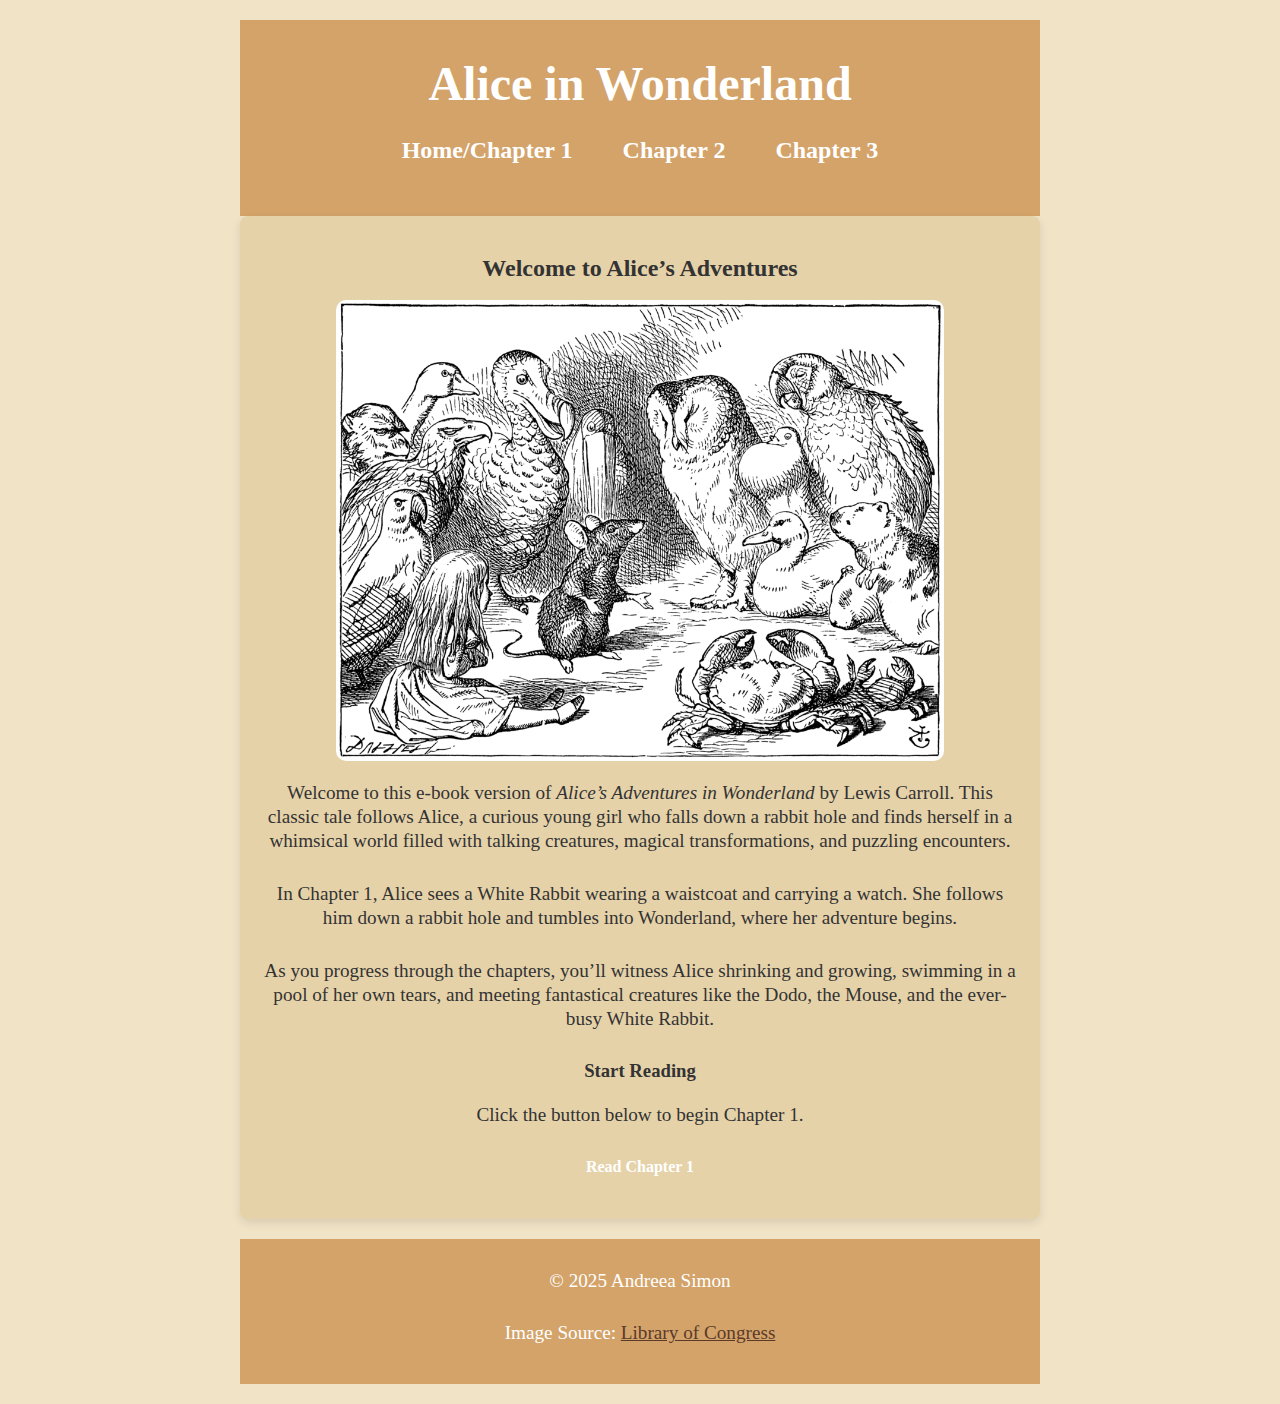
<file: index.html>
<!DOCTYPE html> 
<html lang="en"> 
<head> 
    <meta charset="UTF-8">
    <meta name="viewport" content="width=device-width, initial-scale=1.0">
    <title>Alice in Wonderland, Chapter 1</title>
    <link rel="stylesheet" href="styles.css"> 
</head>

<body> 
    <header> 
        <h1>Alice in Wonderland</h1>
        <nav> 
            <ul> 
                <li><a href="chapter1.html">Home/Chapter 1</a></li> 
                <li><a href="chapter2.html">Chapter 2</a></li>
                <li><a href="chapter3.html">Chapter 3</a></li> 
            </ul>   
        </nav>
    </header>

    <main>
        <h2>Welcome to Alice’s Adventures</h2>
        <p>
            <img src="images/alice_and%20animals3.png" alt="Alice with a group of animals" class="center"> 
            Welcome to this e-book version of <i>Alice’s Adventures in Wonderland</i> by Lewis Carroll. 
            This classic tale follows Alice, a curious young girl who falls down a rabbit hole and 
            finds herself in a whimsical world filled with talking creatures, magical transformations, 
            and puzzling encounters.
        </p>

        <p>
            In Chapter 1, Alice sees a White Rabbit wearing a waistcoat and carrying a watch. She follows 
            him down a rabbit hole and tumbles into Wonderland, where her adventure begins.
        </p>

        <p>
            As you progress through the chapters, you’ll witness Alice shrinking and growing, swimming in a 
            pool of her own tears, and meeting fantastical creatures like the Dodo, the Mouse, and the 
            ever-busy White Rabbit.
        </p>

        <h3>Start Reading</h3>
        <p>Click the button below to begin Chapter 1.</p>

        <nav class="cover-nav">
            <a href="chapter1.html" class="start button">Read Chapter 1</a>
        </nav>
    </main>

    <footer>
        <p>&copy; 2025 Andreea Simon</p>
        <p>Image Source: <a href="https://www.loc.gov/item/12031272/" target="_blank">Library of Congress</a></p>
    </footer>
</body>
</html>
</file>
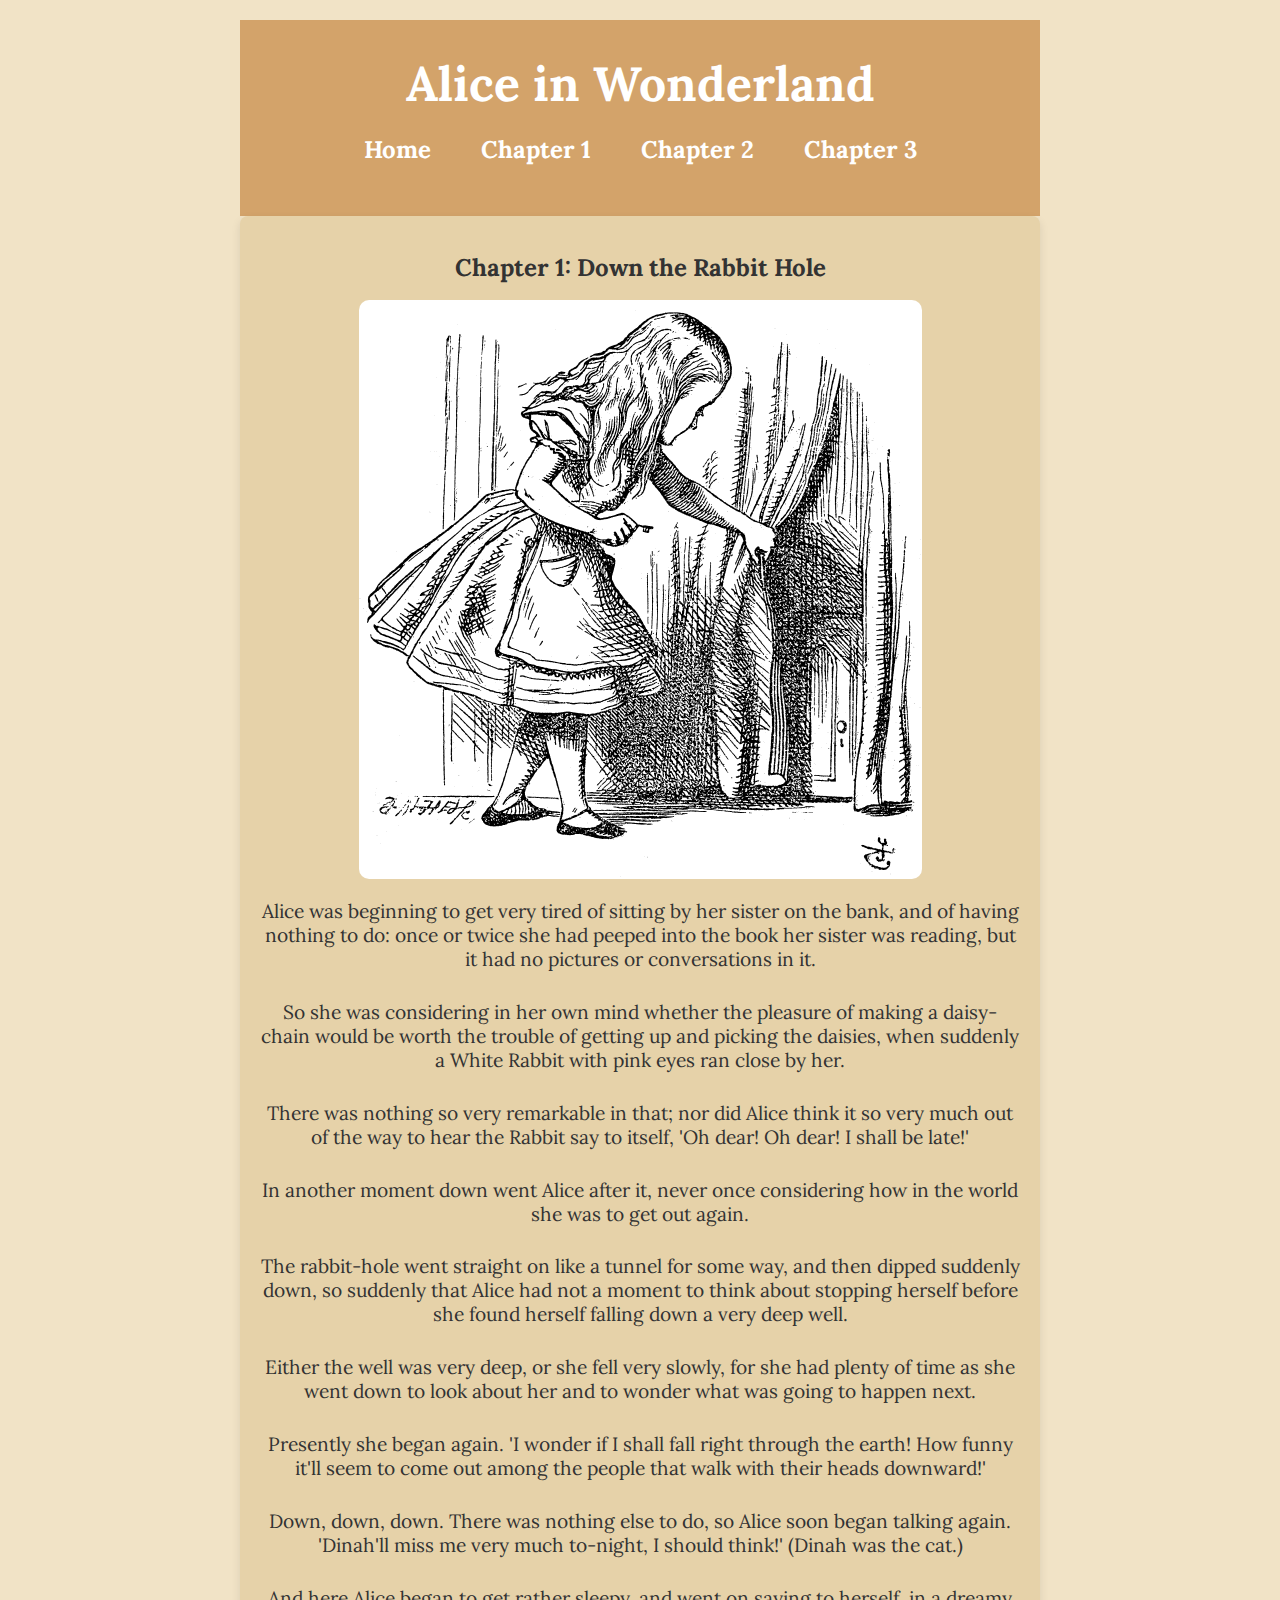
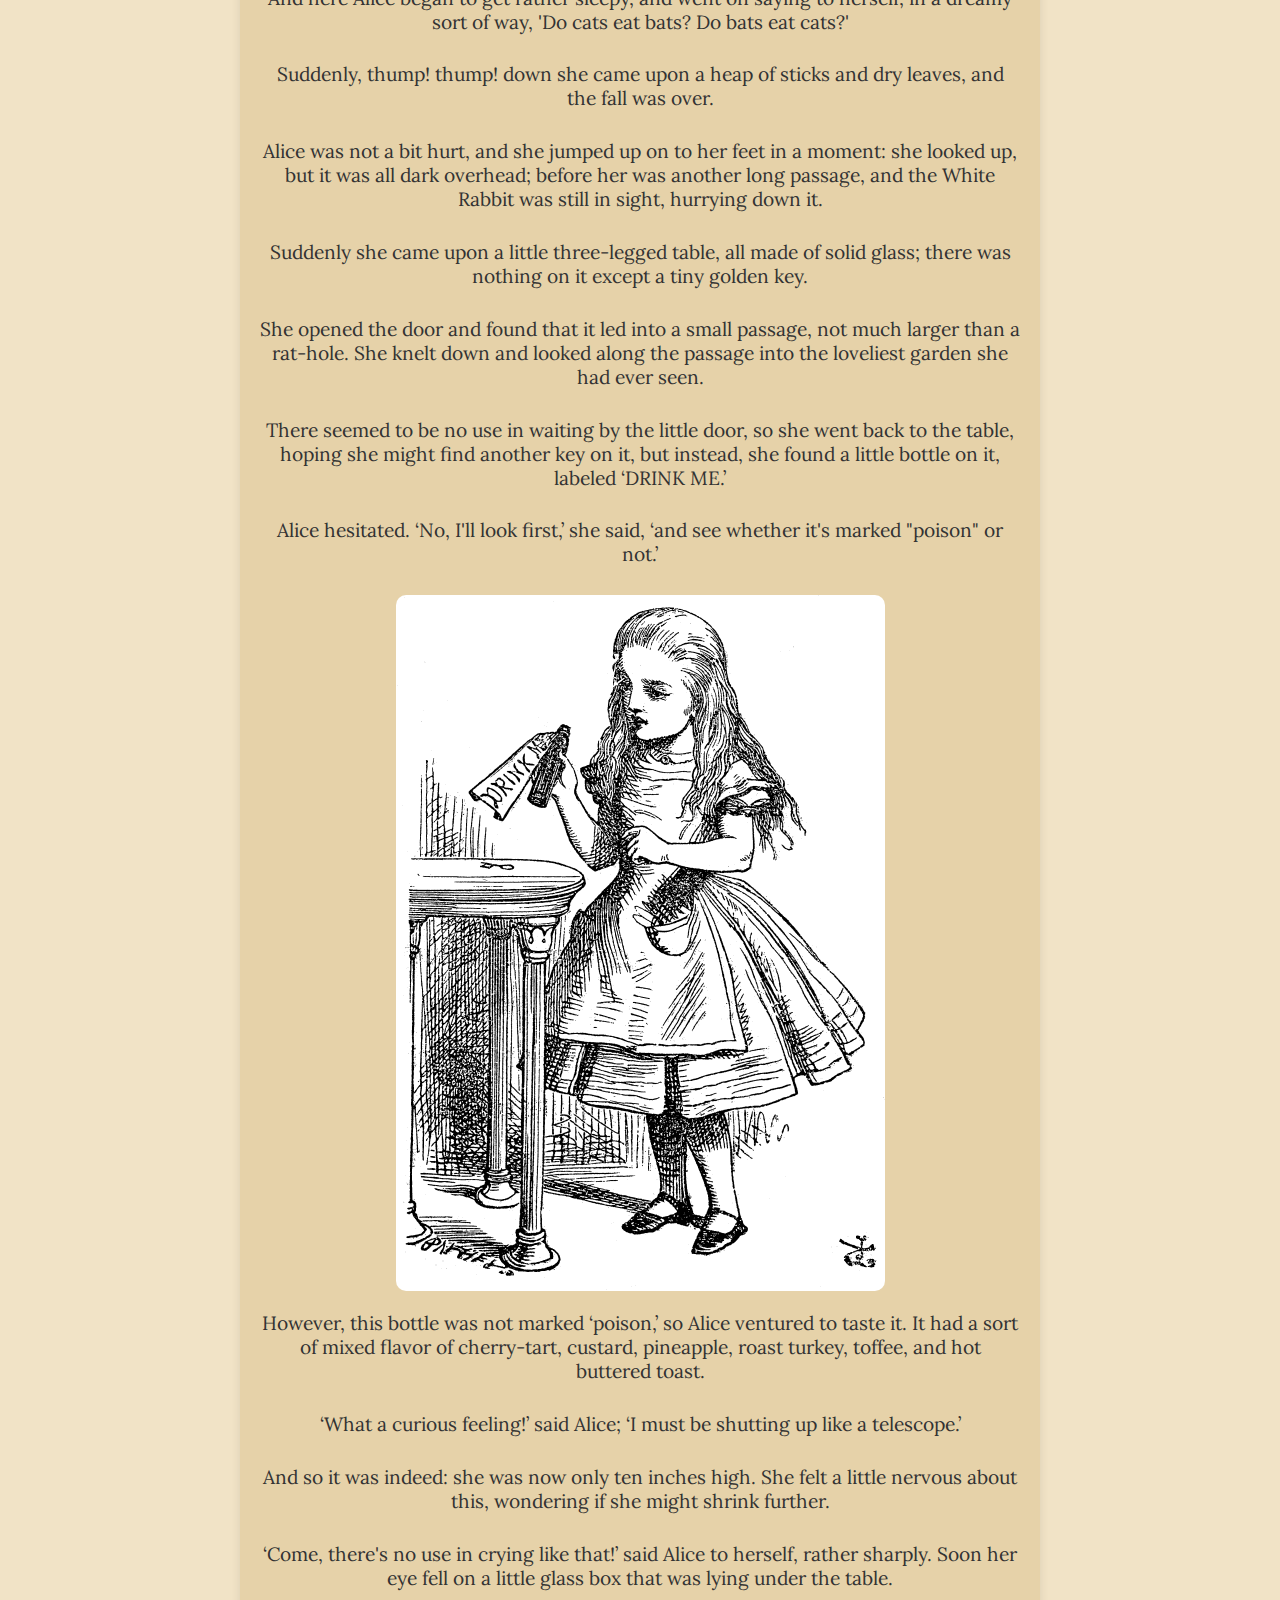
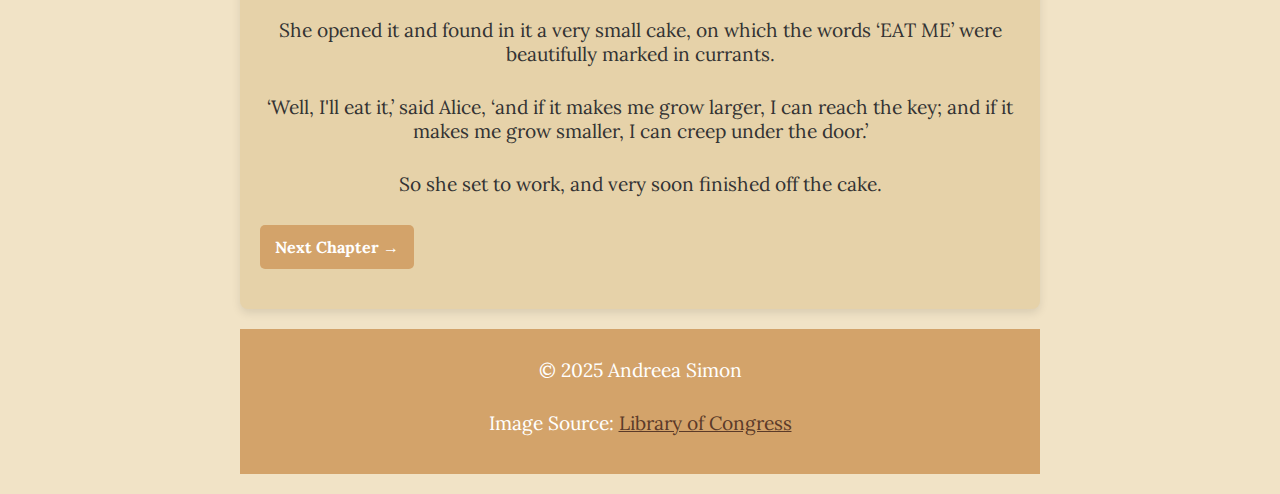
<file: chapter1.html>
<!DOCTYPE html>
<html lang="en"> 
<head> 
    <meta charset="UTF-8">
    <meta name="viewport" content="width=device-width, initial-scale=1.0">
    <title>Alice in Wonderland - Chapter 1</title>
    <link rel="stylesheet" href="styles.css"> 
    <link href="https://fonts.googleapis.com/css2?family=Lora:wght@400;700&display=swap" rel="stylesheet"> 
</head>

<body> 
    <header> 
        <h1>Alice in Wonderland</h1>
        <nav> 
            <ul> 
                <li><a href="index.html">Home</a></li>
                <li><a href="chapter1.html">Chapter 1</a></li>
                <li><a href="chapter2.html">Chapter 2</a></li>
                <li><a href="chapter3.html">Chapter 3</a></li>
            </ul>   
        </nav>
    </header>

    <main>
        <h2>Chapter 1: Down the Rabbit Hole</h2>
        <img src="images/alicesmall_door.png" alt="Alice discovering a small door behind the curtain" class="center">

        <p>Alice was beginning to get very tired of sitting by her sister on the bank, and of having nothing to do: once or twice she had peeped into the book her sister was reading, but it had no pictures or conversations in it.</p>

        <p>So she was considering in her own mind whether the pleasure of making a daisy-chain would be worth the trouble of getting up and picking the daisies, when suddenly a White Rabbit with pink eyes ran close by her.</p>

        <p>There was nothing so very remarkable in that; nor did Alice think it so very much out of the way to hear the Rabbit say to itself, 'Oh dear! Oh dear! I shall be late!'</p>

        <p>In another moment down went Alice after it, never once considering how in the world she was to get out again.</p>

        <p>The rabbit-hole went straight on like a tunnel for some way, and then dipped suddenly down, so suddenly that Alice had not a moment to think about stopping herself before she found herself falling down a very deep well.</p>

        <p>Either the well was very deep, or she fell very slowly, for she had plenty of time as she went down to look about her and to wonder what was going to happen next.</p>

        <p>Presently she began again. 'I wonder if I shall fall right through the earth! How funny it'll seem to come out among the people that walk with their heads downward!'</p>

        <p>Down, down, down. There was nothing else to do, so Alice soon began talking again. 'Dinah'll miss me very much to-night, I should think!' (Dinah was the cat.)</p>

        <p>And here Alice began to get rather sleepy, and went on saying to herself, in a dreamy sort of way, 'Do cats eat bats? Do bats eat cats?'</p>

        <p>Suddenly, thump! thump! down she came upon a heap of sticks and dry leaves, and the fall was over.</p>

        <p>Alice was not a bit hurt, and she jumped up on to her feet in a moment: she looked up, but it was all dark overhead; before her was another long passage, and the White Rabbit was still in sight, hurrying down it.</p>

        <p>Suddenly she came upon a little three-legged table, all made of solid glass; there was nothing on it except a tiny golden key.</p>

        <p>She opened the door and found that it led into a small passage, not much larger than a rat-hole. She knelt down and looked along the passage into the loveliest garden she had ever seen.</p>

        <p>There seemed to be no use in waiting by the little door, so she went back to the table, hoping she might find another key on it, but instead, she found a little bottle on it, labeled ‘DRINK ME.’</p>

        <p>Alice hesitated. ‘No, I'll look first,’ she said, ‘and see whether it's marked "poison" or not.’</p>

        <img src="images/alice_and_thebottle.png" alt="Alice and the bottle" class="center">

        <p>However, this bottle was not marked ‘poison,’ so Alice ventured to taste it. It had a sort of mixed flavor of cherry-tart, custard, pineapple, roast turkey, toffee, and hot buttered toast.</p>

        <p>‘What a curious feeling!’ said Alice; ‘I must be shutting up like a telescope.’</p>

        <p>And so it was indeed: she was now only ten inches high. She felt a little nervous about this, wondering if she might shrink further.</p>

        <p>‘Come, there's no use in crying like that!’ said Alice to herself, rather sharply. Soon her eye fell on a little glass box that was lying under the table.</p>

        <p>She opened it and found in it a very small cake, on which the words ‘EAT ME’ were beautifully marked in currants.</p>

        <p>‘Well, I'll eat it,’ said Alice, ‘and if it makes me grow larger, I can reach the key; and if it makes me grow smaller, I can creep under the door.’</p>

        <p>So she set to work, and very soon finished off the cake.</p>

        <nav class="bottom-nav">
            <a href="chapter2.html">Next Chapter →</a>
        </nav>
    </main>

    <footer>
        <p>&copy; 2025 Andreea Simon</p>
        <p>Image Source: <a href="https://www.loc.gov/item/12031272/" target="_blank">Library of Congress</a></p>
    </footer>
</body>
</html>
</file>
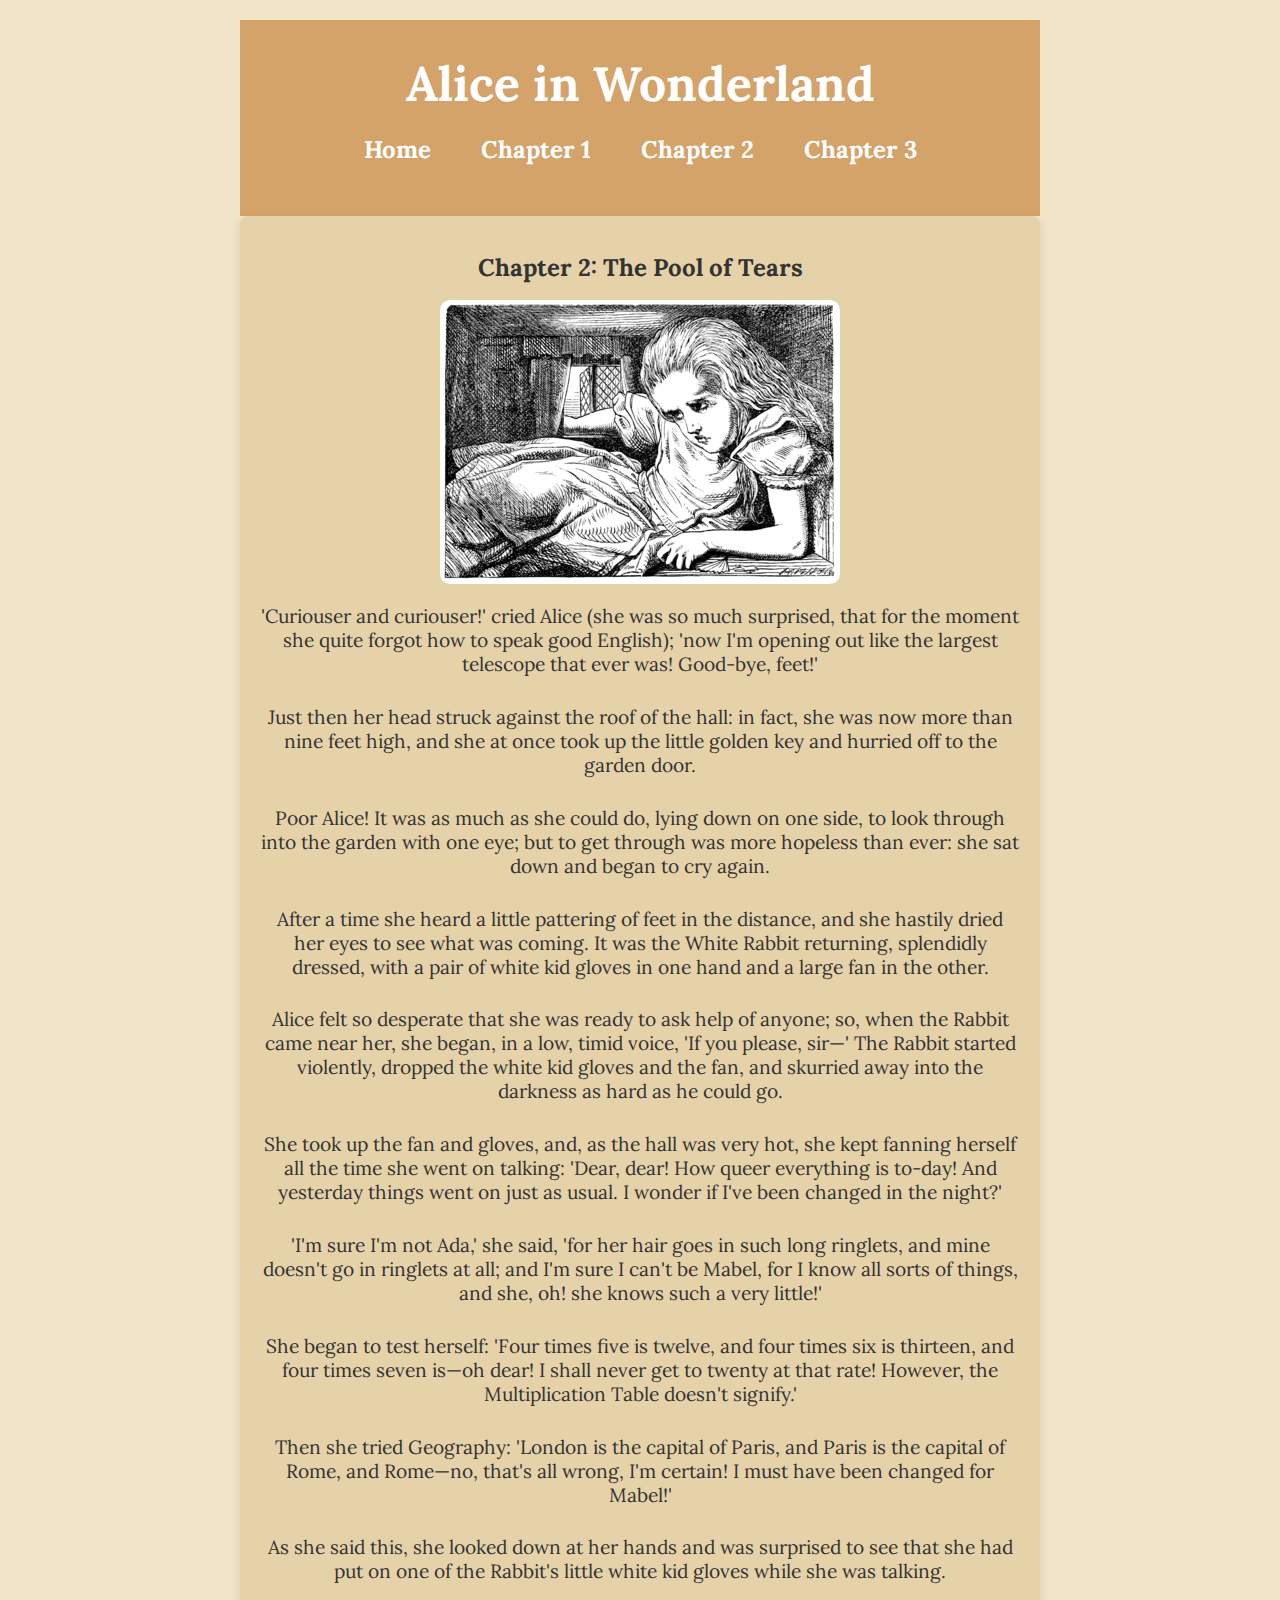
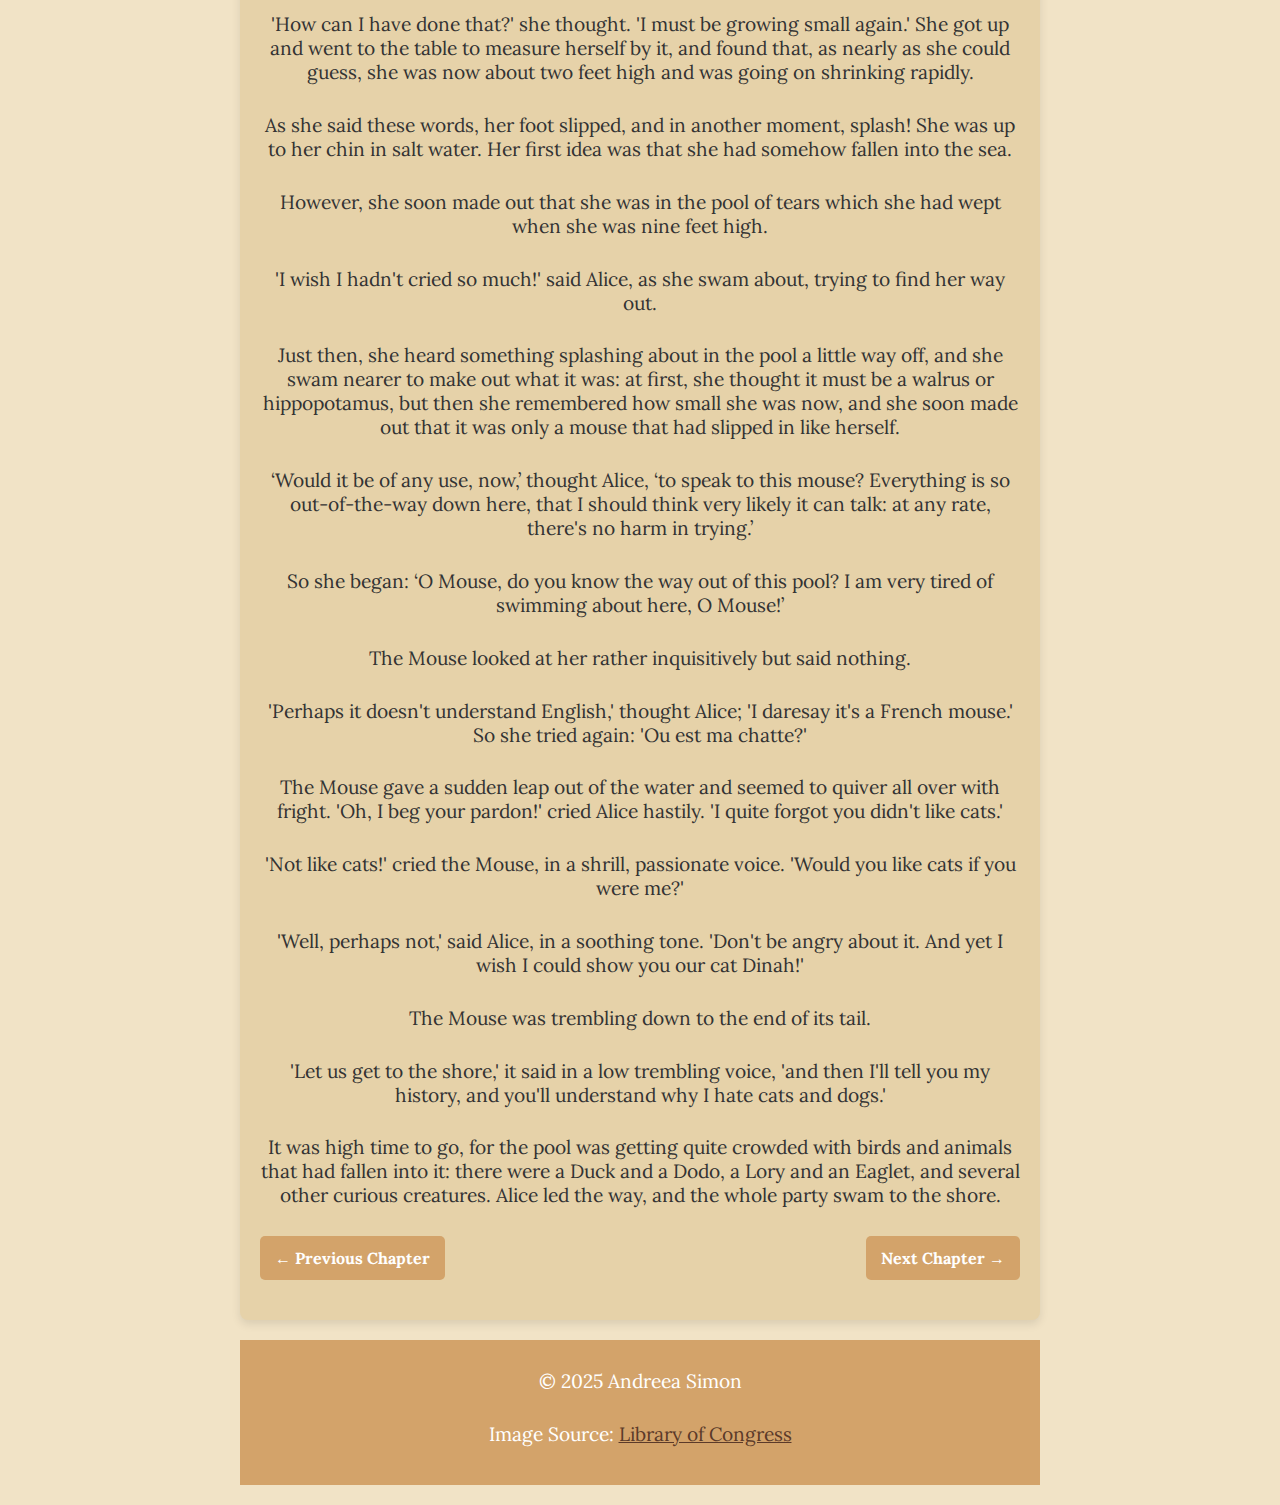
<file: chapter2.html>
<!DOCTYPE html> 
<html lang="en"> 
<head> 
    <meta charset="UTF-8">
    <meta name="viewport" content="width=device-width, initial-scale=1.0">
    <title>Alice in Wonderland - Chapter 2</title>
    <link rel="stylesheet" href="styles.css"> 
    <link href="https://fonts.googleapis.com/css2?family=Lora:wght@400;700&display=swap" rel="stylesheet"> 
</head>

<body> 
    <header> 
        <h1>Alice in Wonderland</h1>
        <nav> 
            <ul> 
                <li><a href="index.html">Home</a></li>
                <li><a href="chapter1.html">Chapter 1</a></li>
                <li><a href="chapter2.html">Chapter 2</a></li>
                <li><a href="chapter3.html">Chapter 3</a></li>
            </ul>   
        </nav>
    </header>

    <main>
        <h2>Chapter 2: The Pool of Tears</h2>
        <img src="images/alice_insmallhouse.png" alt="Alice growing too large inside a tiny house" class="center">

        <p>'Curiouser and curiouser!' cried Alice (she was so much surprised, that for the moment she quite forgot how to speak good English); 'now I'm opening out like the largest telescope that ever was! Good-bye, feet!'</p>

        <p>Just then her head struck against the roof of the hall: in fact, she was now more than nine feet high, and she at once took up the little golden key and hurried off to the garden door.</p>

        <p>Poor Alice! It was as much as she could do, lying down on one side, to look through into the garden with one eye; but to get through was more hopeless than ever: she sat down and began to cry again.</p>

        <p>After a time she heard a little pattering of feet in the distance, and she hastily dried her eyes to see what was coming. It was the White Rabbit returning, splendidly dressed, with a pair of white kid gloves in one hand and a large fan in the other.</p>

        <p>Alice felt so desperate that she was ready to ask help of anyone; so, when the Rabbit came near her, she began, in a low, timid voice, 'If you please, sir—' The Rabbit started violently, dropped the white kid gloves and the fan, and skurried away into the darkness as hard as he could go.</p>

        <p>She took up the fan and gloves, and, as the hall was very hot, she kept fanning herself all the time she went on talking: 'Dear, dear! How queer everything is to-day! And yesterday things went on just as usual. I wonder if I've been changed in the night?'</p>

        <p>'I'm sure I'm not Ada,' she said, 'for her hair goes in such long ringlets, and mine doesn't go in ringlets at all; and I'm sure I can't be Mabel, for I know all sorts of things, and she, oh! she knows such a very little!'</p>

        <p>She began to test herself: 'Four times five is twelve, and four times six is thirteen, and four times seven is—oh dear! I shall never get to twenty at that rate! However, the Multiplication Table doesn't signify.'</p>

        <p>Then she tried Geography: 'London is the capital of Paris, and Paris is the capital of Rome, and Rome—no, that's all wrong, I'm certain! I must have been changed for Mabel!'</p>

        <p>As she said this, she looked down at her hands and was surprised to see that she had put on one of the Rabbit's little white kid gloves while she was talking.</p>

        <p>'How can I have done that?' she thought. 'I must be growing small again.' She got up and went to the table to measure herself by it, and found that, as nearly as she could guess, she was now about two feet high and was going on shrinking rapidly.</p>

        <p>As she said these words, her foot slipped, and in another moment, splash! She was up to her chin in salt water. Her first idea was that she had somehow fallen into the sea.</p>

        <p>However, she soon made out that she was in the pool of tears which she had wept when she was nine feet high.</p>

        <p>'I wish I hadn't cried so much!' said Alice, as she swam about, trying to find her way out.</p>

        <p>Just then, she heard something splashing about in the pool a little way off, and she swam nearer to make out what it was: at first, she thought it must be a walrus or hippopotamus, but then she remembered how small she was now, and she soon made out that it was only a mouse that had slipped in like herself.</p>

        <p>‘Would it be of any use, now,’ thought Alice, ‘to speak to this mouse? Everything is so out-of-the-way down here, that I should think very likely it can talk: at any rate, there's no harm in trying.’</p>

        <p>So she began: ‘O Mouse, do you know the way out of this pool? I am very tired of swimming about here, O Mouse!’</p>

        <p>The Mouse looked at her rather inquisitively but said nothing.</p>

        <p>'Perhaps it doesn't understand English,' thought Alice; 'I daresay it's a French mouse.' So she tried again: 'Ou est ma chatte?'</p>

        <p>The Mouse gave a sudden leap out of the water and seemed to quiver all over with fright. 'Oh, I beg your pardon!' cried Alice hastily. 'I quite forgot you didn't like cats.'</p>

        <p>'Not like cats!' cried the Mouse, in a shrill, passionate voice. 'Would you like cats if you were me?'</p>

        <p>'Well, perhaps not,' said Alice, in a soothing tone. 'Don't be angry about it. And yet I wish I could show you our cat Dinah!'</p>

        <p>The Mouse was trembling down to the end of its tail.</p>

        <p>'Let us get to the shore,' it said in a low trembling voice, 'and then I'll tell you my history, and you'll understand why I hate cats and dogs.'</p>

        <p>It was high time to go, for the pool was getting quite crowded with birds and animals that had fallen into it: there were a Duck and a Dodo, a Lory and an Eaglet, and several other curious creatures. Alice led the way, and the whole party swam to the shore.</p>

        <nav class="bottom-nav">
            <a href="chapter1.html">← Previous Chapter</a>
            <a href="chapter3.html">Next Chapter →</a>
        </nav>
    </main>

    <footer>
    <p>&copy; 2025 Andreea Simon </p>
    <p>Image Source: <a href="https://www.loc.gov/item/12031272/" target="_blank">Library of Congress</a></p>
</footer>  
</body>
</html>
</file>
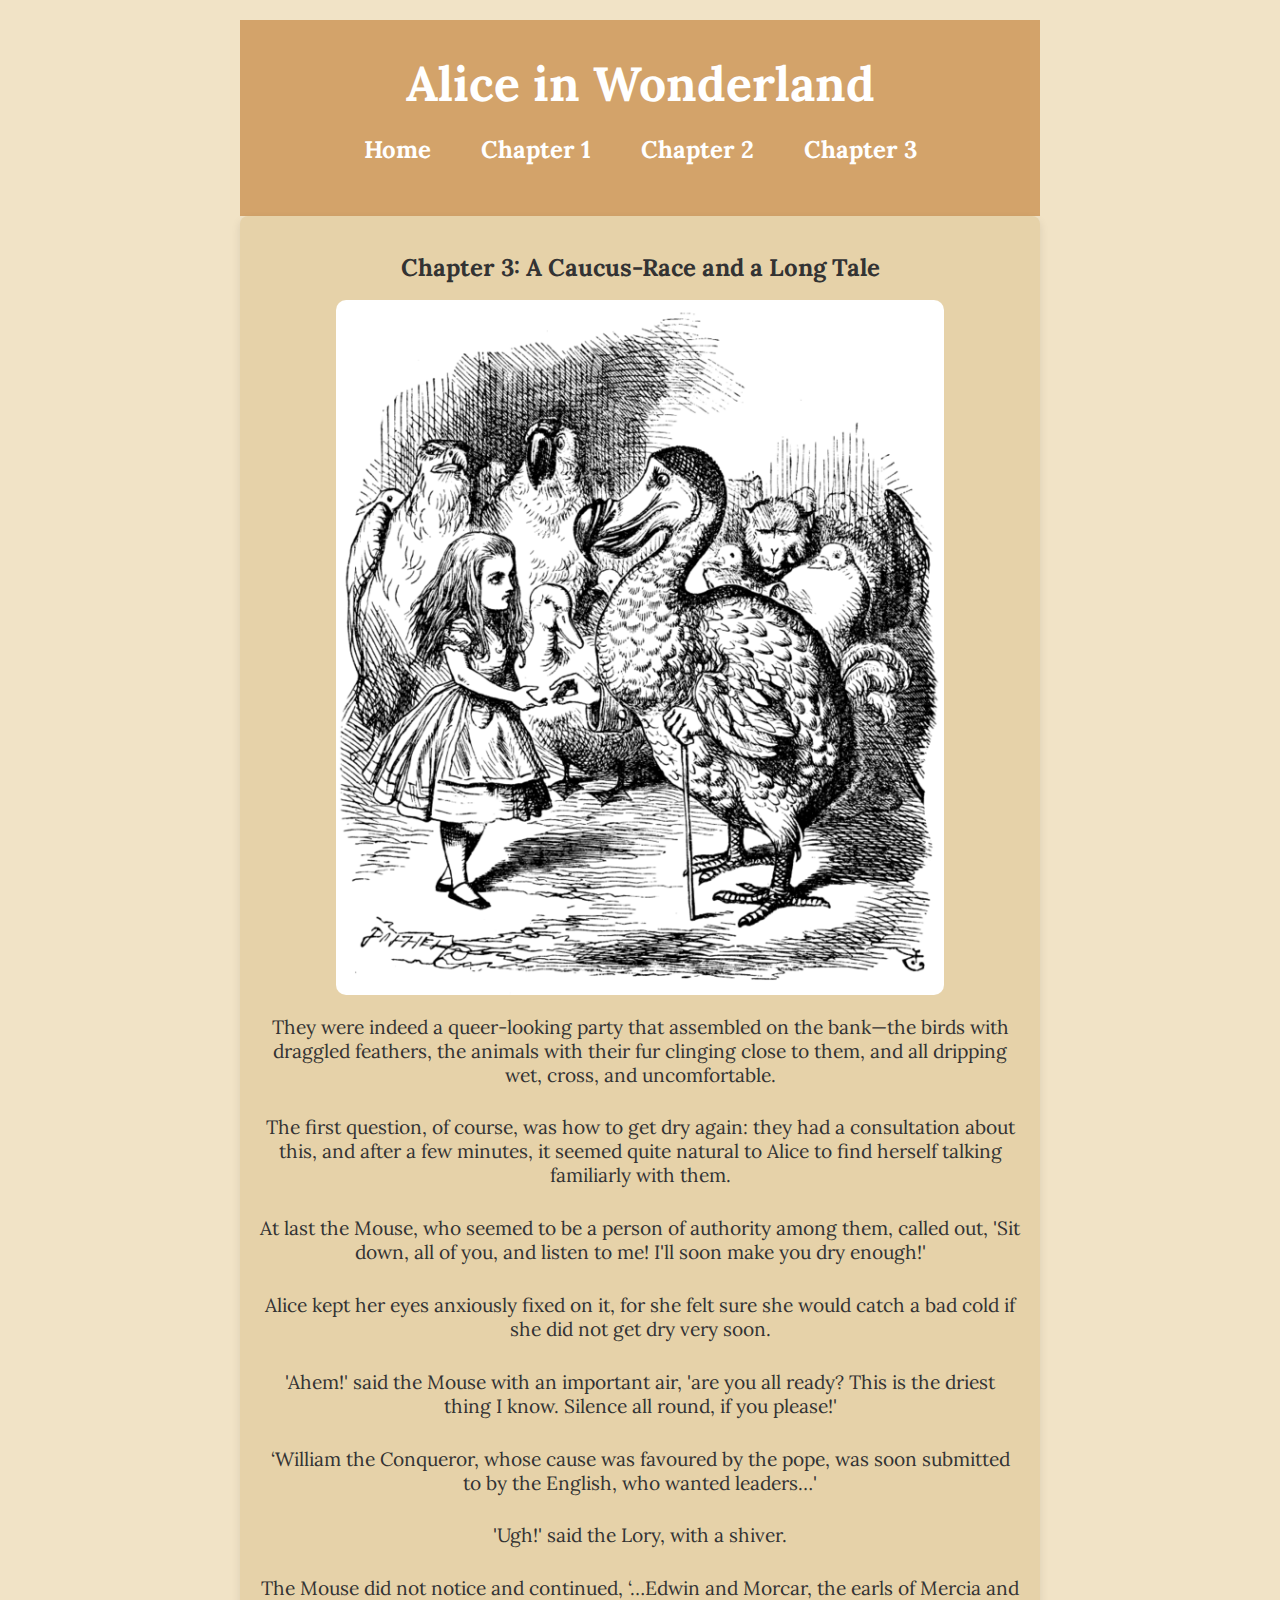
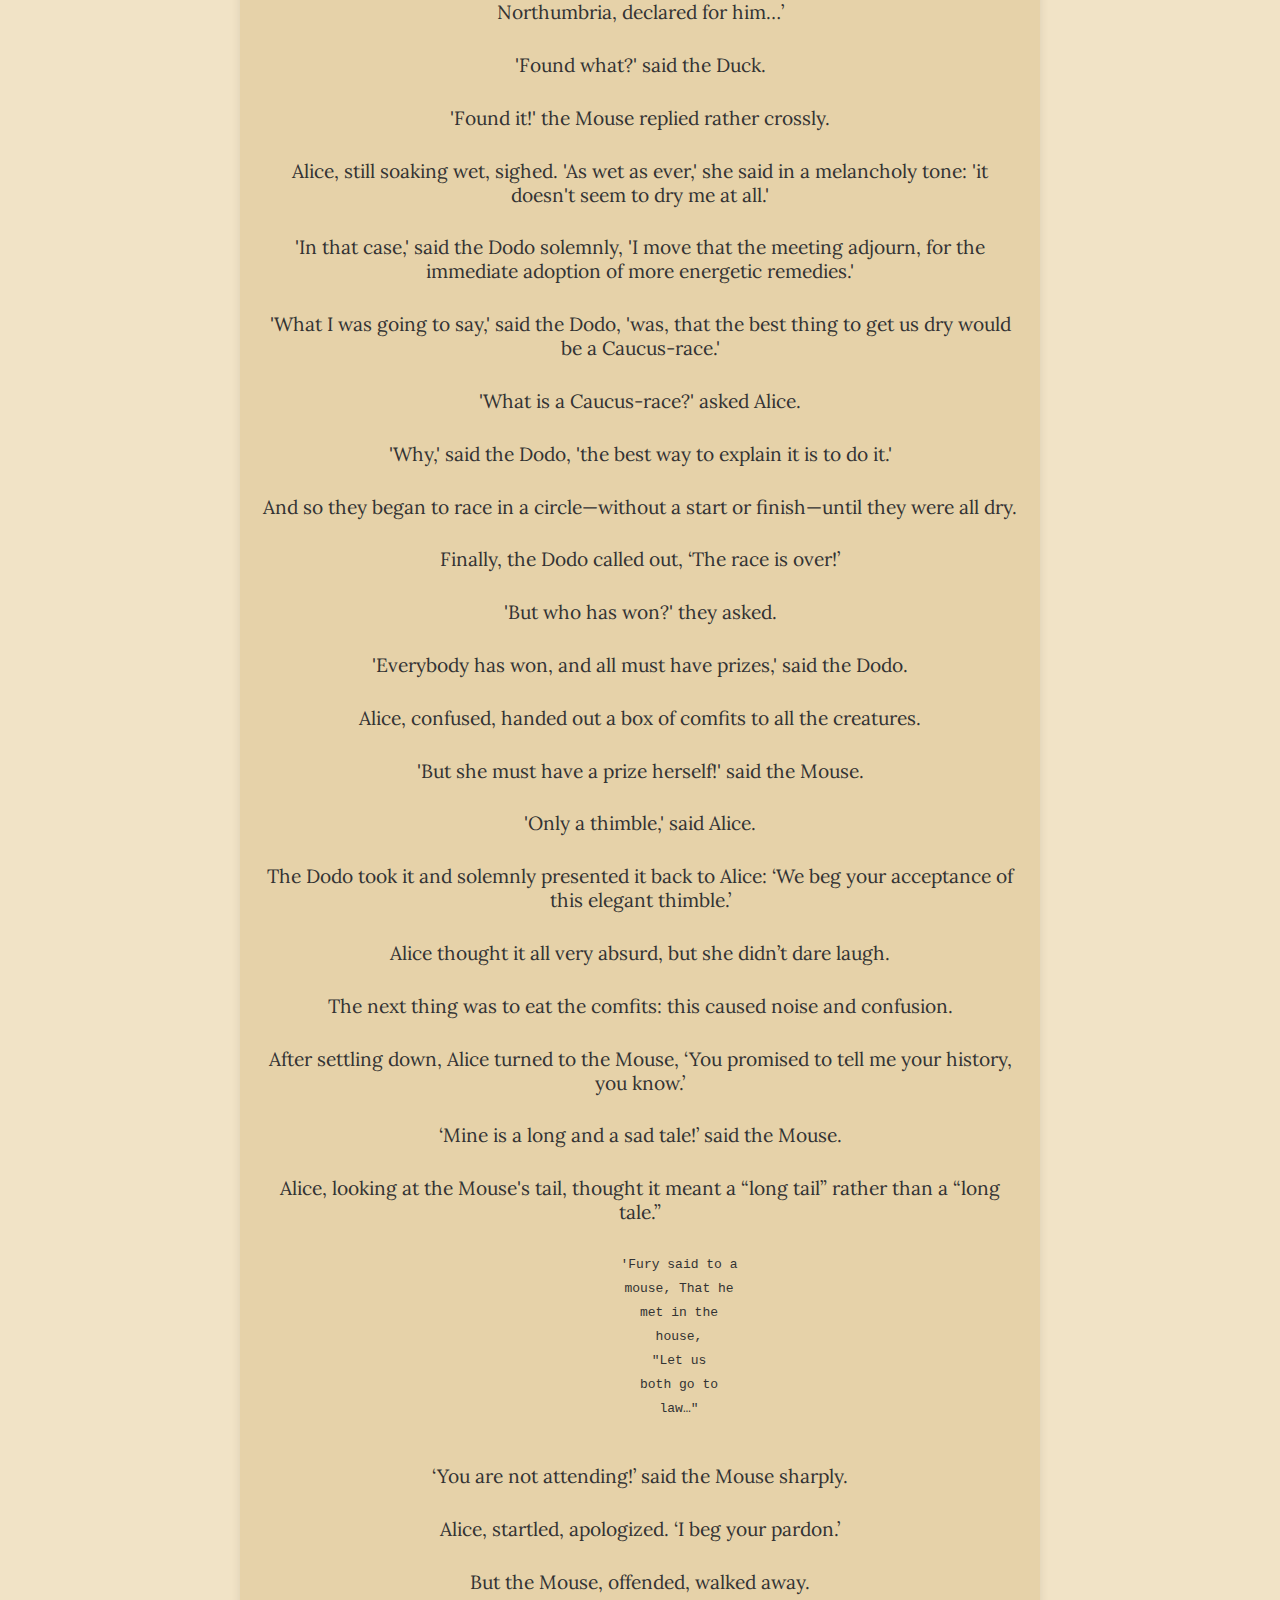
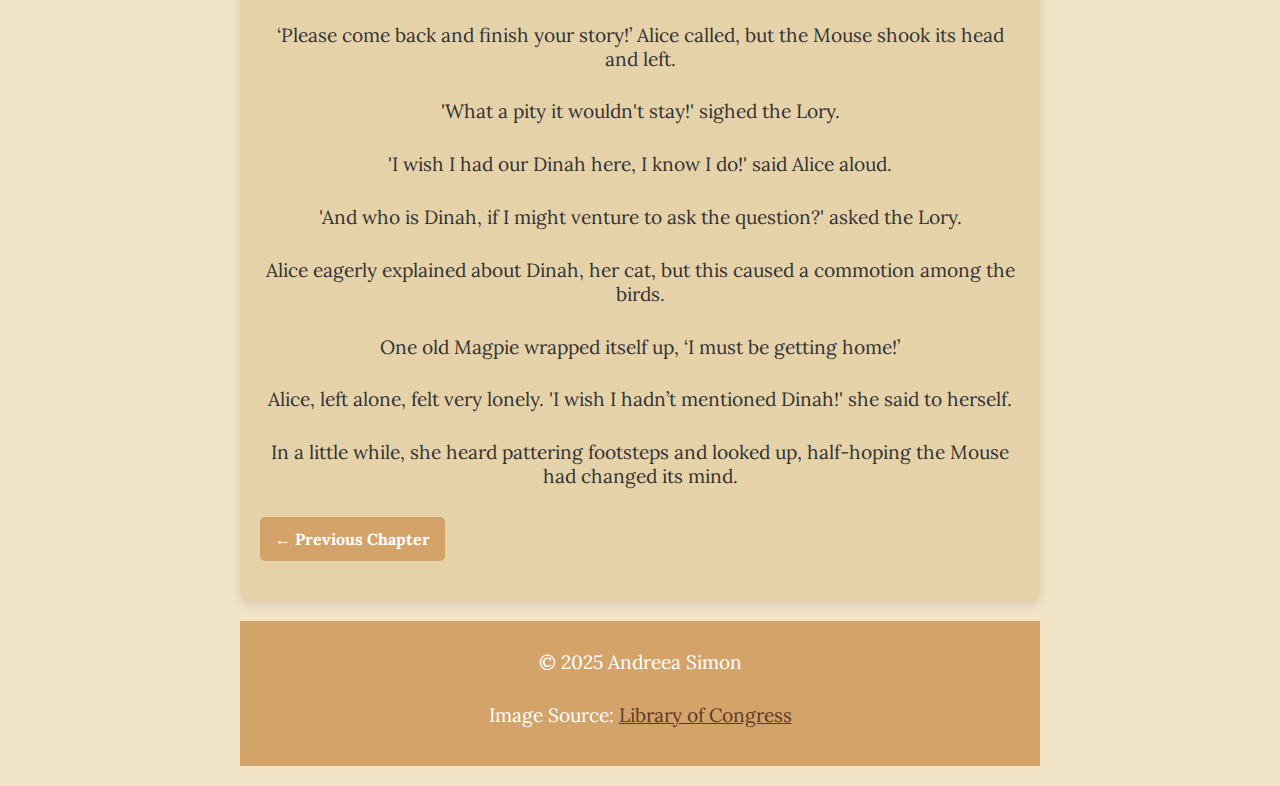
<file: chapter3.html>
<!DOCTYPE html> 
<html lang="en"> 
<head> 
    <meta charset="UTF-8">
    <meta name="viewport" content="width=device-width, initial-scale=1.0">
    <title>Alice in Wonderland - Chapter 3</title>
    <link rel="stylesheet" href="styles.css"> 
    <link href="https://fonts.googleapis.com/css2?family=Lora:wght@400;700&display=swap" rel="stylesheet"> 
</head>

<body> 
    <header> 
        <h1>Alice in Wonderland</h1>
        <nav> 
            <ul> 
                <li><a href="index.html">Home</a></li>
                <li><a href="chapter1.html">Chapter 1</a></li>
                <li><a href="chapter2.html">Chapter 2</a></li>
                <li><a href="chapter3.html">Chapter 3</a></li>
            </ul>   
        </nav>
    </header>

    <main>
        <h2>Chapter 3: A Caucus-Race and a Long Tale</h2>
        <img src="images/alice_3_2.png" alt="dodo in a Caucus-race" class="center">

        <p>They were indeed a queer-looking party that assembled on the bank—the birds with draggled feathers, the animals with their fur clinging close to them, and all dripping wet, cross, and uncomfortable.</p>

        <p>The first question, of course, was how to get dry again: they had a consultation about this, and after a few minutes, it seemed quite natural to Alice to find herself talking familiarly with them.</p>

        <p>At last the Mouse, who seemed to be a person of authority among them, called out, 'Sit down, all of you, and listen to me! I'll soon make you dry enough!'</p>

        <p>Alice kept her eyes anxiously fixed on it, for she felt sure she would catch a bad cold if she did not get dry very soon.</p>

        <p>'Ahem!' said the Mouse with an important air, 'are you all ready? This is the driest thing I know. Silence all round, if you please!'</p>

        <p>‘William the Conqueror, whose cause was favoured by the pope, was soon submitted to by the English, who wanted leaders…'</p>

        <p>'Ugh!' said the Lory, with a shiver.</p>

        <p>The Mouse did not notice and continued, ‘…Edwin and Morcar, the earls of Mercia and Northumbria, declared for him…’</p>

        <p>'Found what?' said the Duck.</p>

        <p>'Found it!' the Mouse replied rather crossly.</p>

        <p>Alice, still soaking wet, sighed. 'As wet as ever,' she said in a melancholy tone: 'it doesn't seem to dry me at all.'</p>

        <p>'In that case,' said the Dodo solemnly, 'I move that the meeting adjourn, for the immediate adoption of more energetic remedies.'</p>
        

        <p>'What I was going to say,' said the Dodo, 'was, that the best thing to get us dry would be a Caucus-race.'</p>

        <p>'What is a Caucus-race?' asked Alice.</p>

        <p>'Why,' said the Dodo, 'the best way to explain it is to do it.'</p>

        <p>And so they began to race in a circle—without a start or finish—until they were all dry.</p>

        <p>Finally, the Dodo called out, ‘The race is over!’</p>

        <p>'But who has won?' they asked.</p>

        <p>'Everybody has won, and all must have prizes,' said the Dodo.</p>

        <p>Alice, confused, handed out a box of comfits to all the creatures.</p>

        <p>'But she must have a prize herself!' said the Mouse.</p>

        <p>'Only a thimble,' said Alice.</p>

        <p>The Dodo took it and solemnly presented it back to Alice: ‘We beg your acceptance of this elegant thimble.’</p>

        <p>Alice thought it all very absurd, but she didn’t dare laugh.</p>

        <p>The next thing was to eat the comfits: this caused noise and confusion.</p>

        <p>After settling down, Alice turned to the Mouse, ‘You promised to tell me your history, you know.’</p>

        <p>‘Mine is a long and a sad tale!’ said the Mouse.</p>

        <p>Alice, looking at the Mouse's tail, thought it meant a “long tail” rather than a “long tale.”</p>

        <pre>
          'Fury said to a
          mouse, That he
          met in the
          house,
          "Let us
          both go to
          law…"
        </pre>

        <p>‘You are not attending!’ said the Mouse sharply.</p>

        <p>Alice, startled, apologized. ‘I beg your pardon.’</p>

        <p>But the Mouse, offended, walked away.</p>

        <p>‘Please come back and finish your story!’ Alice called, but the Mouse shook its head and left.</p>

        <p>'What a pity it wouldn't stay!' sighed the Lory.</p>

        <p>'I wish I had our Dinah here, I know I do!' said Alice aloud.</p>

        <p>'And who is Dinah, if I might venture to ask the question?' asked the Lory.</p>

        <p>Alice eagerly explained about Dinah, her cat, but this caused a commotion among the birds.</p>

        <p>One old Magpie wrapped itself up, ‘I must be getting home!’</p>

        <p>Alice, left alone, felt very lonely. 'I wish I hadn’t mentioned Dinah!' she said to herself.</p>

        <p>In a little while, she heard pattering footsteps and looked up, half-hoping the Mouse had changed its mind.</p>

        <nav class="bottom-nav">
            <a href="chapter2.html">← Previous Chapter</a>
        </nav>
    </main>

   <footer>
    <p>&copy; 2025 Andreea Simon </p>
    <p>Image Source: <a href="https://www.loc.gov/item/12031272/" target="_blank">Library of Congress</a></p>
</footer>  
</body>
</html>
</file>
<file: styles.css>
/* ===== Global Styles (Applies to All Pages) ===== */
body {
    background-color: #f1e3c6; /* Slightly darker beige for readability */
    color: #333; /* Dark gray for high contrast */
    font-family: 'Lora', serif; /* Classic book font */
    line-height: 1.5em;
    margin: 0 auto;
    max-width: 50em; /* Constrains text width for easy reading */
    padding: 20px;
    text-align: left;
}

/* ===== Header (Uniform Across All Pages) ===== */
header {
    background-color: #d3a36a;
    color: white;
    font-size: 1.5em;
    padding: 20px;
    text-align: center;
}

/* ===== Navigation (Same Style for Top and Bottom) ===== */
nav ul {
    background-color: #d3a36a;
    display: flex;
    justify-content: center;
    list-style-type: none;
    padding: 10px;
}

nav ul li {
    margin-right: 20px; /* Replaces gap for better support */
}

nav ul li:last-child {
    margin-right: 0; /* Removes margin from last item */
}

nav a {
    border-radius: 5px;
    color: white;
    font-weight: bold;
    padding: 5px 15px;
    text-decoration: none;
    transition: 0.3s;
}

nav a:hover {
    background-color: #a8744a;
}

/* ===== Bottom Navigation (Next/Previous Chapter Links) ===== */
.bottom-nav {
    display: flex;
    justify-content: space-between;
    margin-top: 20px;
}

.bottom-nav a {
    background-color: #d3a36a;
    border-radius: 5px;
    color: white;
    font-weight: bold;
    padding: 10px 15px;
    text-decoration: none;
    transition: 0.3s;
}

.bottom-nav a:hover {
    background-color: #a8744a;
}

/* ===== Main Content Styling (Darker Background for Cover Page) ===== */
main {
    background-color: #e6d2a9; /* Darker warm beige for better contrast */
    border-radius: 8px;
    box-shadow: 0 4px 10px rgba(0, 0, 0, 0.1); /* Removed unnecessary px from 0 */
    padding: 20px;
    padding-bottom: 40px;
    text-align: center;
}

/* ===== Paragraph Styling (Uniform Across All Pages) ===== */
p {
    font-size: 1.2em;
    margin-bottom: 1.5em;
}

/* ===== Image Styling (Uniform for All Images) ===== */
img {
    border-radius: 10px;
    display: block;
    margin: 20px auto;
    max-width: 80%;
}

/* ===== Footer (Same Style on All Pages) ===== */
footer {
    background-color: #d3a36a;
    color: white;
    margin-top: 20px;
    padding: 10px;
    text-align: center;
}

/* ===== Preformatted Text (For Mouse's Tale in Chapter 3) ===== */
.mouse-tale {
    background-color: #d8c3a5; /* Warm beige background for distinction */
    border-left: 5px solid #8b5e3c; /* Dark brown left border for visual cue */
    border-radius: 5px;
    box-shadow: 2px 2px 8px rgba(0, 0, 0, 0.2); /* Soft shadow for depth */
    display: block;
    font-family: 'Courier New', monospace; /* Old-fashioned typewriter font */
    font-size: 1.1em;
    line-height: 1.4em;
    margin: 20px auto;
    max-width: 90%;
    padding: 15px;
    text-align: left; /* Aligns like classic book text */
    white-space: pre-wrap; /* Keeps text formatting as in the book */
}

/* ===== Flexbox Applied to Content Section (Consistent Layout) ===== */
.container {
    align-items: center;
    display: flex;
    flex-direction: column;
    text-align: center;
}

/* ===== Accessibility Improvements (Uniform for Links) ===== */
a {
    color: #5b3a29;
}

a:hover {
    color: #a8744a;
}

/* ===== Styling for "Read Chapter 1" Button on Home Page ===== */
.start-button {
    background-color: #8b5e3c; /* Strong brown for better visibility */
    border: 2px solid black; /* Black border for extra visibility */
    border-radius: 8px;
    color: white;
    display: inline-block;
    font-size: 1.3em;
    font-weight: bold;
    margin-top: 20px;
    padding: 15px 25px;
    text-align: center;
    text-decoration: none;
    transition: background-color 0.3s, transform 0.2s;
}

/* Hover effect to make it interactive */
.start-button:hover {
    background-color: #5b3a29; /* Darker brown on hover */
    transform: scale(1.05); /* Slight enlargement for effect */
}
</file>
